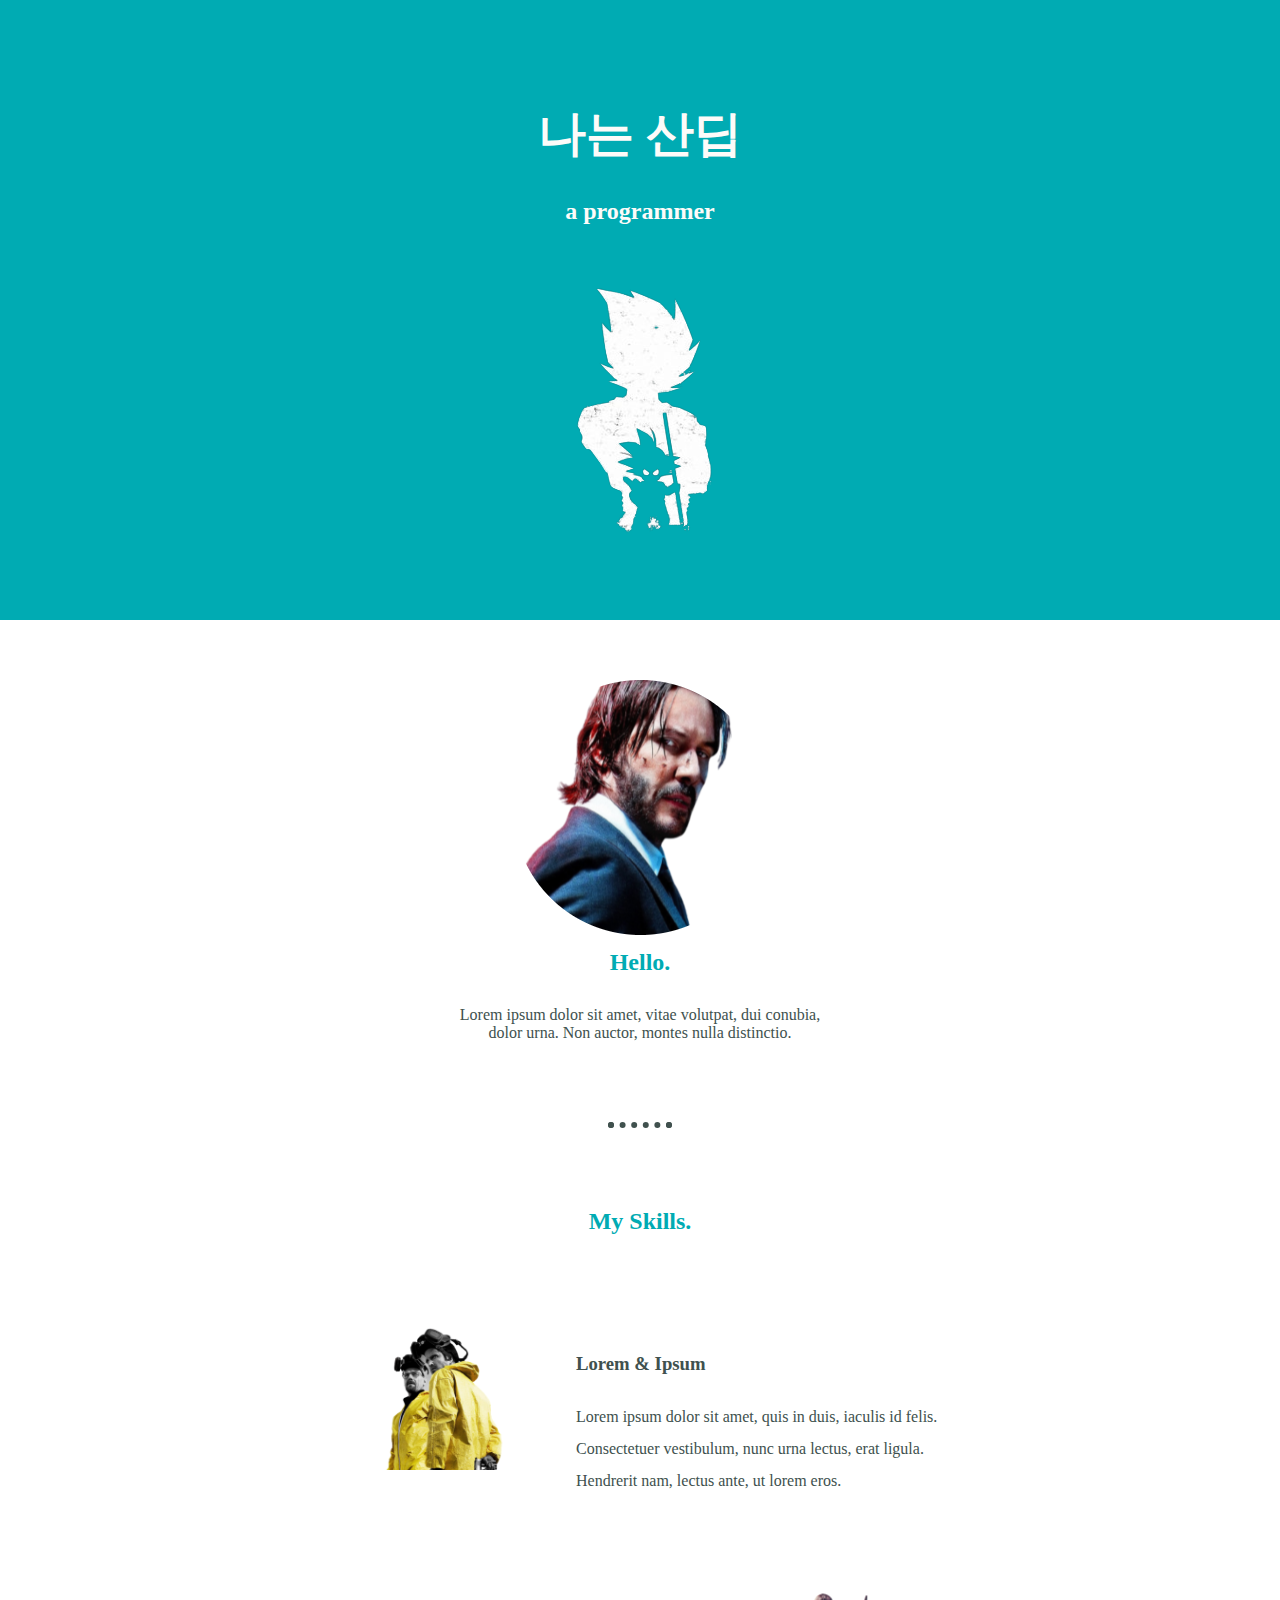
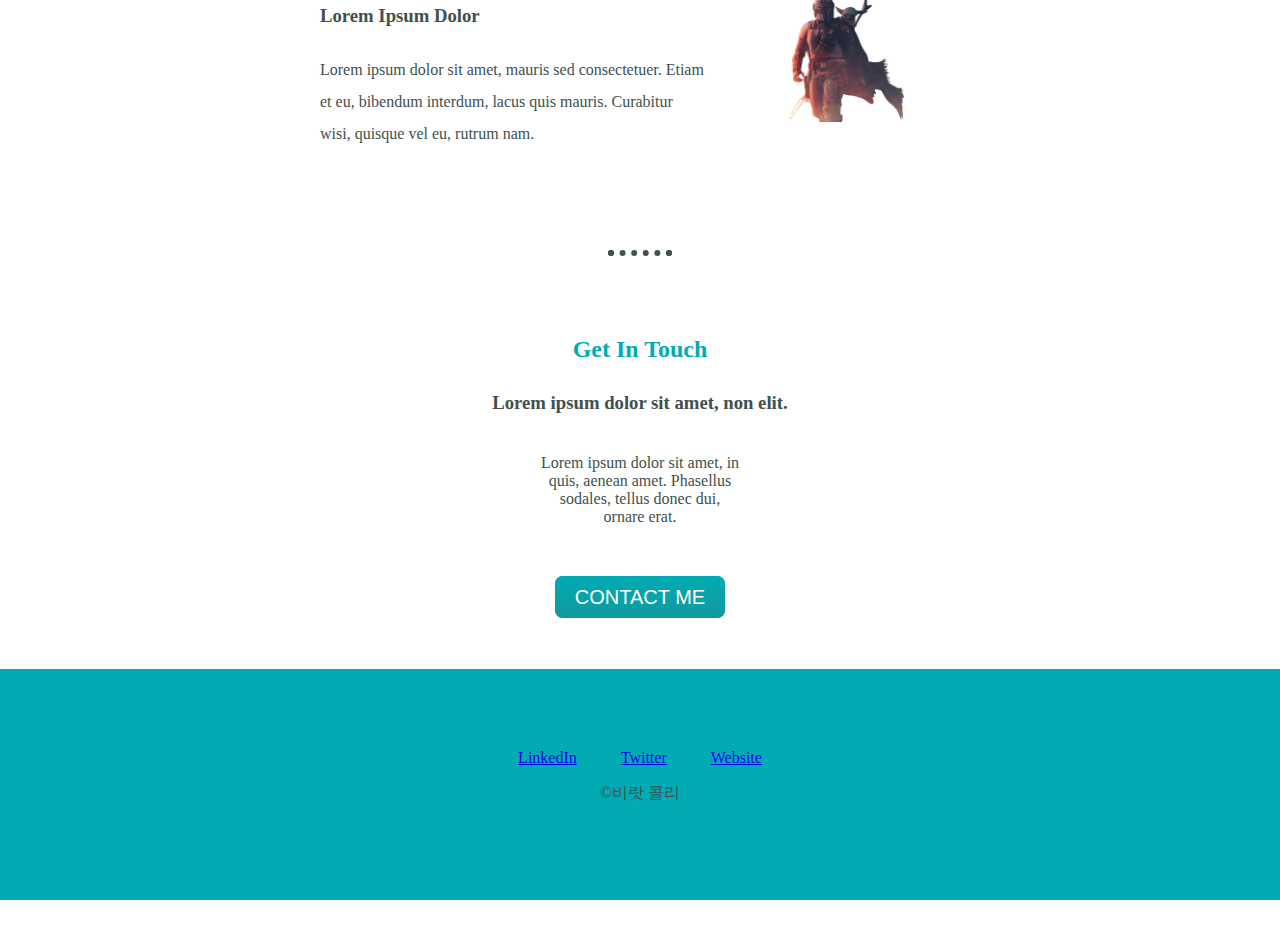
<file: index.html>
<!DOCTYPE html>
<html lang="en" dir="ltr">
<head>
  <meta charset="utf-8">
  <title>sandeep vk</title>
  <link rel="stylesheet" href="css/styles.css">
  <link rel="icon" href="favicon.ico">
  <link rel="preconnect" href="https://fonts.googleapis.com">
  <link rel="preconnect" href="https://fonts.gstatic.com" crossorigin>
  <link href="https://fonts.googleapis.com/css2?family=Pacifico&display=swap" rel="stylesheet">
</head>

<body>
  <div class="top-container">
    <h1 class='a'>나는 산딥</h1>
    <h1 class='b'>a programmer</h1>
    <img class="goku" src="goku.png" alt="goku">
  </div>
  <div class="middle-container">
    <div class="profile">
      <img class="wick" src="wick3.png" alt="wcik">
      <h2>Hello.</h2>
      <p class="intro">Lorem ipsum dolor sit amet, vitae volutpat, dui conubia, dolor urna. Non auctor, montes nulla distinctio.</p>
    </div>
    <hr>
    <div class="skills">
      <h2>My Skills.</h2>
      <div class="skill-row">
        <img class="bb1" src="bb1.png" alt="bb">
        <h3>Lorem & Ipsum</h3>
        <p>Lorem ipsum dolor sit amet, quis in duis, iaculis id felis. Consectetuer vestibulum, nunc urna lectus, erat ligula. Hendrerit nam, lectus ante, ut lorem eros.</p>
      </div>
      <div class="skill-row">
        <img class="mandy" src=" mandy.png" src="mandy">
        <h3>Lorem Ipsum Dolor</h3>
        <p>Lorem ipsum dolor sit amet, mauris sed consectetuer. Etiam et eu, bibendum interdum, lacus quis mauris. Curabitur wisi, quisque vel eu, rutrum nam.</p>
      </div>

      <hr>
      <div class="contact-me">
        <h2>Get In Touch</h2>
        <h3>Lorem ipsum dolor sit amet, non elit.</h3>
        <p class="contact-me">Lorem ipsum dolor sit amet, in quis, aenean amet. Phasellus sodales, tellus donec dui, ornare erat.</p>
        <a class="btn" href="mailto:name@email.com">CONTACT ME</a>
      </div>
    </div>


    <div class="bottom-container">
      <a class="footer-link" href="https://www.linkedin.com/">LinkedIn</a>
      <a class="footer-link" href="https://twitter.com/">Twitter</a>
      <a class="footer-link" href="https://www.appbrewery.co/">Website</a>
      <p>©비랏 콜리</p>
    </div>

</body>

</html>
</file>
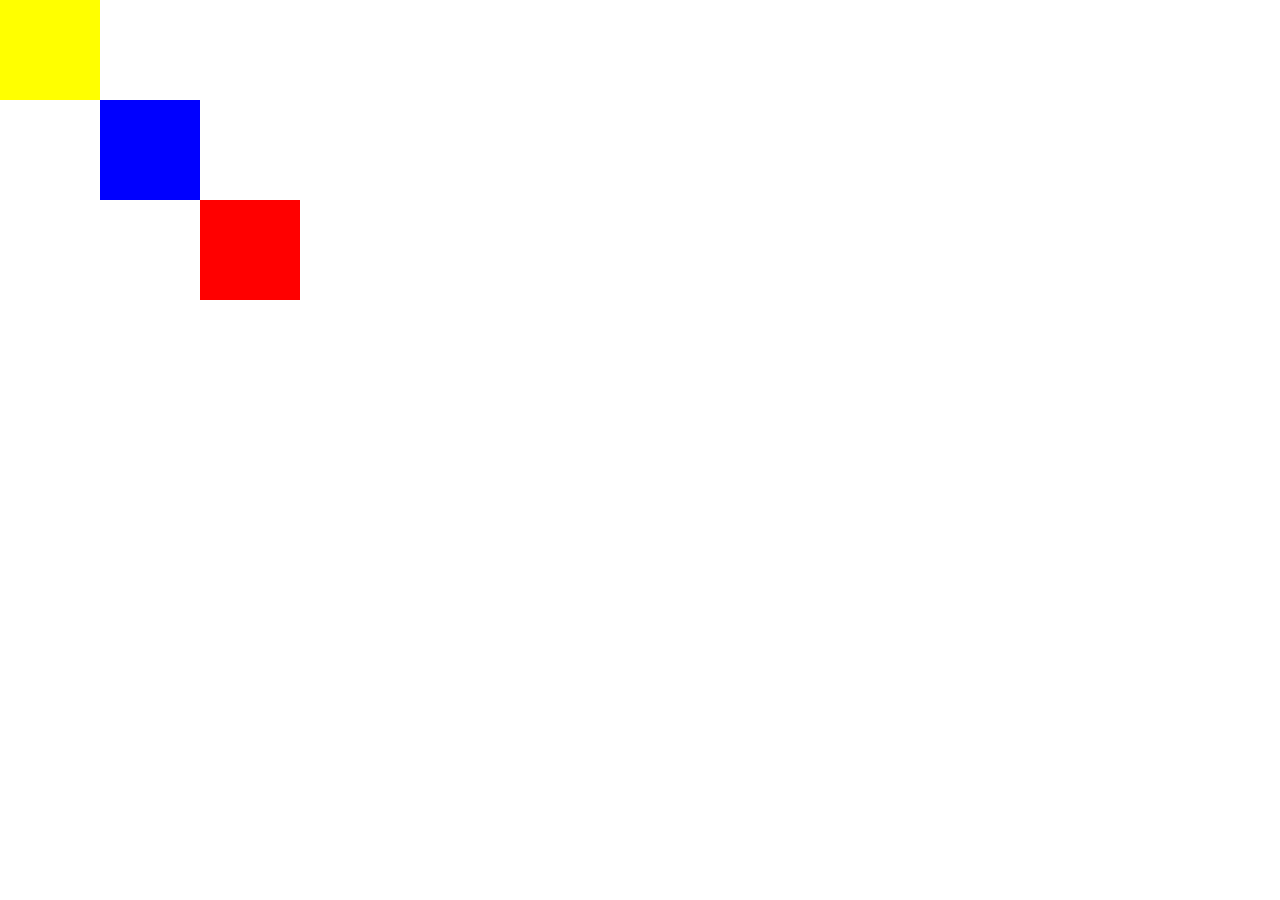
<file: absolute.html>
<!DOCTYPE html>
<html lang="en" dir="ltr">
  <head>
    <meta charset="utf-8">
    <title>sandeepv</title>
    <link rel="stylesheet" href="css/styles2.css">
  </head>
  <body>
    <div class="red">

    </div>
    <div class="blue">

    </div>
    <div class="yellow">

    </div>
  </body>
</file>
<file: css/styles.css>
body{
   color: #40514E;
   margin: 0;
   font-family: cursive;
   text-align: center;
 }
 .a{
   color:#FDFBF9;
   font-size: 300%;
   padding-top: 50px;
 }
 .b{
   color: #FDFBF9;
   font-size: 150%;;
 }
 .btn{
   background: #00ABB3;
   background-image: -webkit-linear-gradient(top, #00ABB3, #11999E);
   background-image: -moz-linear-gradient(top, #00ABB3, #11999E);
   background-image: -ms-linear-gradient(top, #00ABB3, #11999E);
   background-image: -o-linear-gradient(top, #00ABB3, #11999E);
   background-image: linear-gradient(to bottom, #00ABB3, #11999E);
   -webkit-border-radius: 8;
   -moz-border-radius: 8;
   border-radius: 8px;
   font-family: Arial;
   color: #ffffff;
   font-size: 20px;
   padding: 10px 20px 10px 20px;
   text-decoration: none;
  }
 .btn:hover {
   background: #30E3CB;
   background-image: -webkit-linear-gradient(top, #30E3CB, #2BC4AD);
   background-image: -moz-linear-gradient(top, #30E3CB, #2BC4AD);
   background-image: -ms-linear-gradient(top, #30E3CB, #2BC4AD);
   background-image: -o-linear-gradient(top, #30E3CB, #2BC4AD);
   background-image: linear-gradient(to bottom, #30E3CB, #2BC4AD);
   text-decoration: none;
 }
   .footer-link{
     margin: 10px 20px;
   }
 h2{
   color: #00ABB3 ;
   padding-bottom: 10px;
 }
 .top-container{
    background-color: #00ABB3;
    padding-top: 20px;
 }
 .middle-container{
   margin: 50px 0;
 }
 .bottom-container{
   background-color:#00ABB3;
   padding-bottom: 80px;
   padding-top: 80px;

 }
 .intro{
   width: 30%;
   margin: auto;
 }
 hr{
   border:dotted 6px;
   color: #40514E;
   margin: 80px auto;
   width: 4%;
   border-bottom: none;

 }
.goku{
   position: relative;
    left: 10px;
 }
 .wick{
   position: relative;
   top: 10px;
 }
.bb1{
  position: relative;
  right: 30px;
  bottom :19px;
  width: 40%;
  float: left;
}
.mandy{
  position: relative;
  bottom: 19px;
  width: 40%;
  float: right;
}
.skill-row{
  width: 50%;
  margin: 100px auto 100px auto;
  text-align:left ;
  line-height: 2;
}
.contact-me{
  width: 40%;
  margin: 40px auto 60px ;
}
</file>
<file: css/styles2.css>
body{
  margin: 0;
}
.red{
  background-color: red;
  height: 100px;
  width: 100px;
  position: absolute;
  left: 200px;
  top: 200px;
}
.blue{
  background-color: blue;
  height: 100px;
  width: 100px;
  position: absolute;
  left: 100px;
  top: 100px;
}
.yellow{
  background-color: yellow;
  height: 100px;
  width: 100px;
}
</file>
